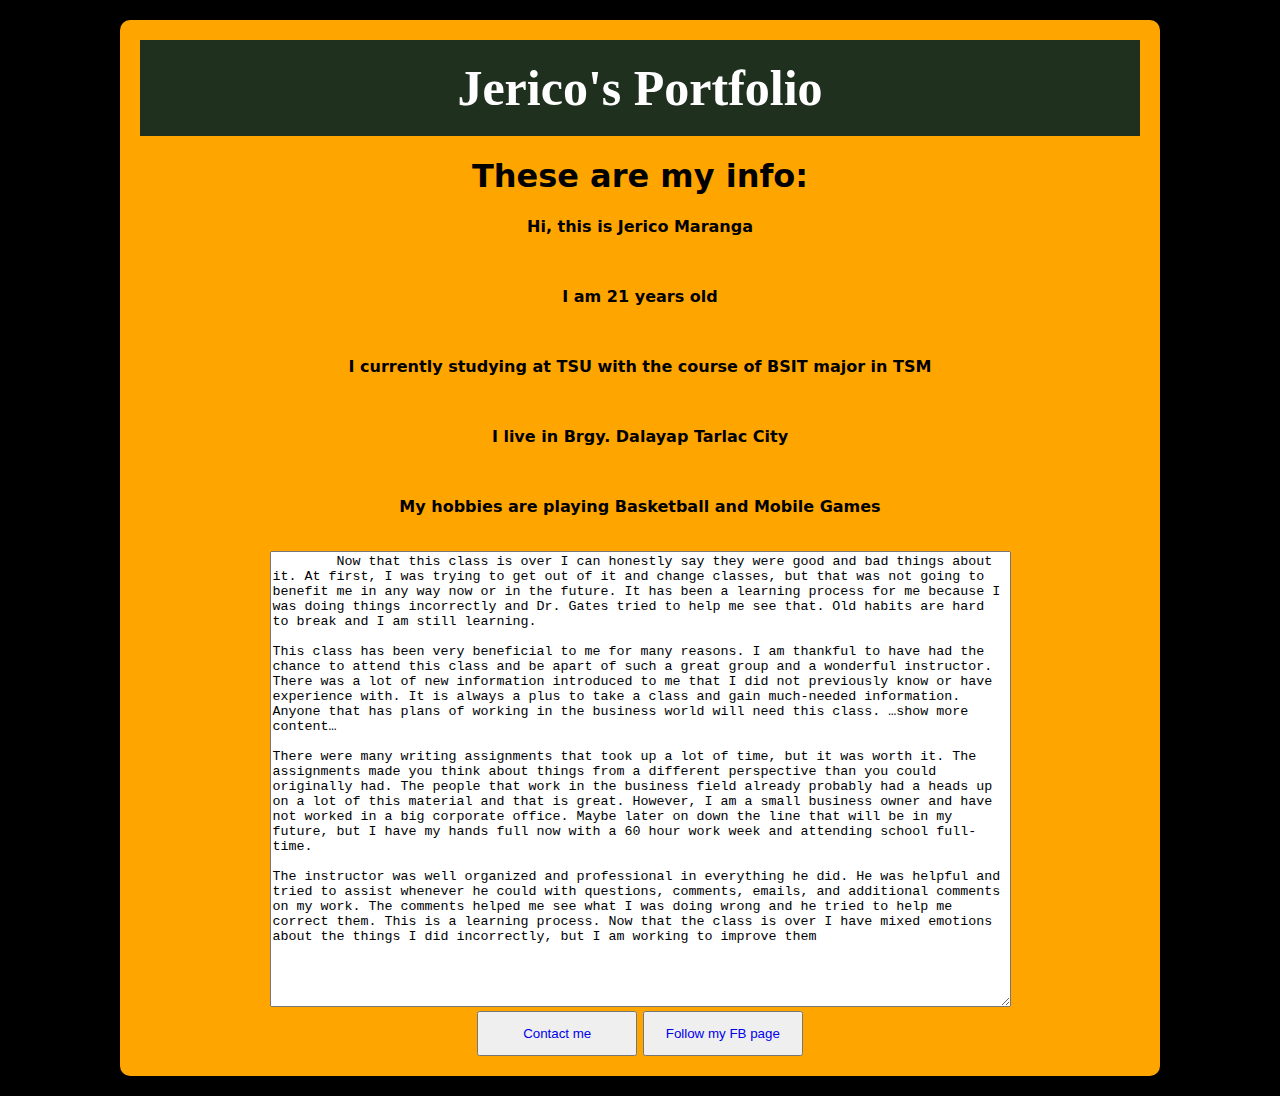
<file: Jerico/Jerico.html>
<!DOCTYPE html>
<html lang="en">
<head>
    <meta charset="UTF-8">
    <meta name="viewport" content="width=device-width, initial-scale=1.0">
    <title>Document</title>
    <link rel="stylesheet" href="JericoStyle.css">
    
</head>

<body>
<div class="info1">
    <nav id="top-nav-bar" class="nav-bar top-nav">
        <h1 class="logo">Jerico's Portfolio</h1>
    </nav>

    <div class="info"></div>
       <h1>These are my info:</h1>

    <p>Hi, this is Jerico Maranga</p><br>
    <p>I am 21 years old</p><br>
    <p>I currently studying at TSU with the course of BSIT major in TSM</p><br>
    <p>I live in Brgy. Dalayap Tarlac City</p><br>
    <p>My hobbies are playing Basketball and Mobile Games </p><br>
    <textarea placeholder="Message" cols="90" rows="30">
        Now that this class is over I can honestly say they were good and bad things about it. At first, I was trying to get out of it and change classes, but that was not going to benefit me in any way now or in the future. It has been a learning process for me because I was doing things incorrectly and Dr. Gates tried to help me see that. Old habits are hard to break and I am still learning.

This class has been very beneficial to me for many reasons. I am thankful to have had the chance to attend this class and be apart of such a great group and a wonderful instructor. There was a lot of new information introduced to me that I did not previously know or have experience with. It is always a plus to take a class and gain much-needed information. Anyone that has plans of working in the business world will need this class. …show more content…

There were many writing assignments that took up a lot of time, but it was worth it. The assignments made you think about things from a different perspective than you could originally had. The people that work in the business field already probably had a heads up on a lot of this material and that is great. However, I am a small business owner and have not worked in a big corporate office. Maybe later on down the line that will be in my future, but I have my hands full now with a 60 hour work week and attending school full-time.

The instructor was well organized and professional in everything he did. He was helpful and tried to assist whenever he could with questions, comments, emails, and additional comments on my work. The comments helped me see what I was doing wrong and he tried to help me correct them. This is a learning process. Now that the class is over I have mixed emotions about the things I did incorrectly, but I am working to improve them


    </textarea><br>
    <button type="button"><a href="Jerico2.html">Contact me</a></button>
    <button type="button"><a href="https://www.facebook.com/Ocirej.Agnaram">Follow my FB page</a></button>
</div>
<script src="JericoScript.js"></script>
    
</body>
</html>
</file>
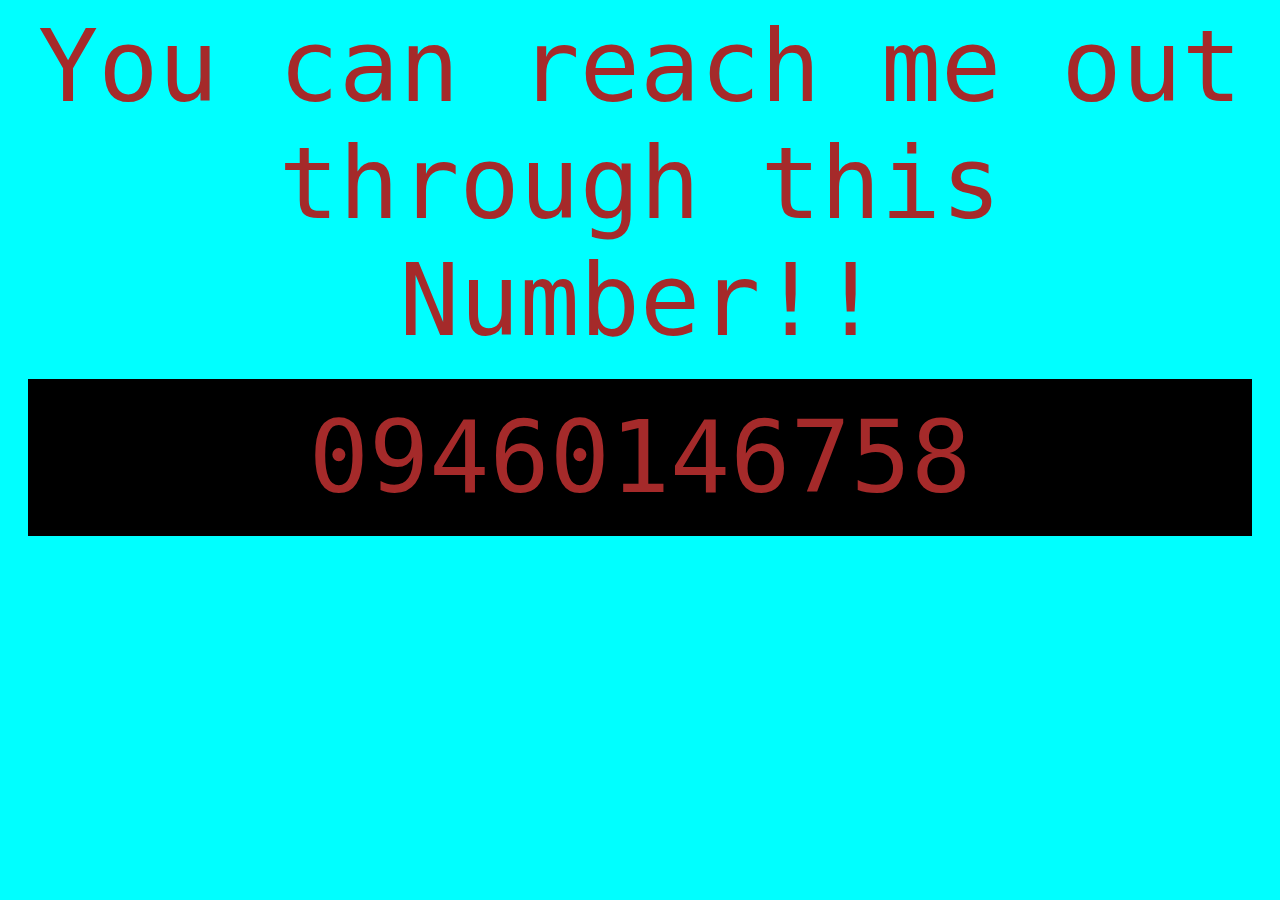
<file: Jerico/Jerico2.html>
<!DOCTYPE html>
<html lang="en">
<head>
    <meta charset="UTF-8">
    <meta name="viewport" content="width=device-width, initial-scale=1.0">
    <title>Jerico Contact Number</title>
    <style>
        body {
            background-color: aqua;
            color: brown;
            text-align: center;
            font-family: monospace;
            font-size: 100px;
        }
        section {
            text-align: center;    
            margin: 20px;
            padding: 20px;
            border-color: black;
            background-color: black;
        }
    </style>
</head>
<body>
    You can reach me out through this Number!!

    <section>
        09460146758
    </section>
</body>
</html>
</file>
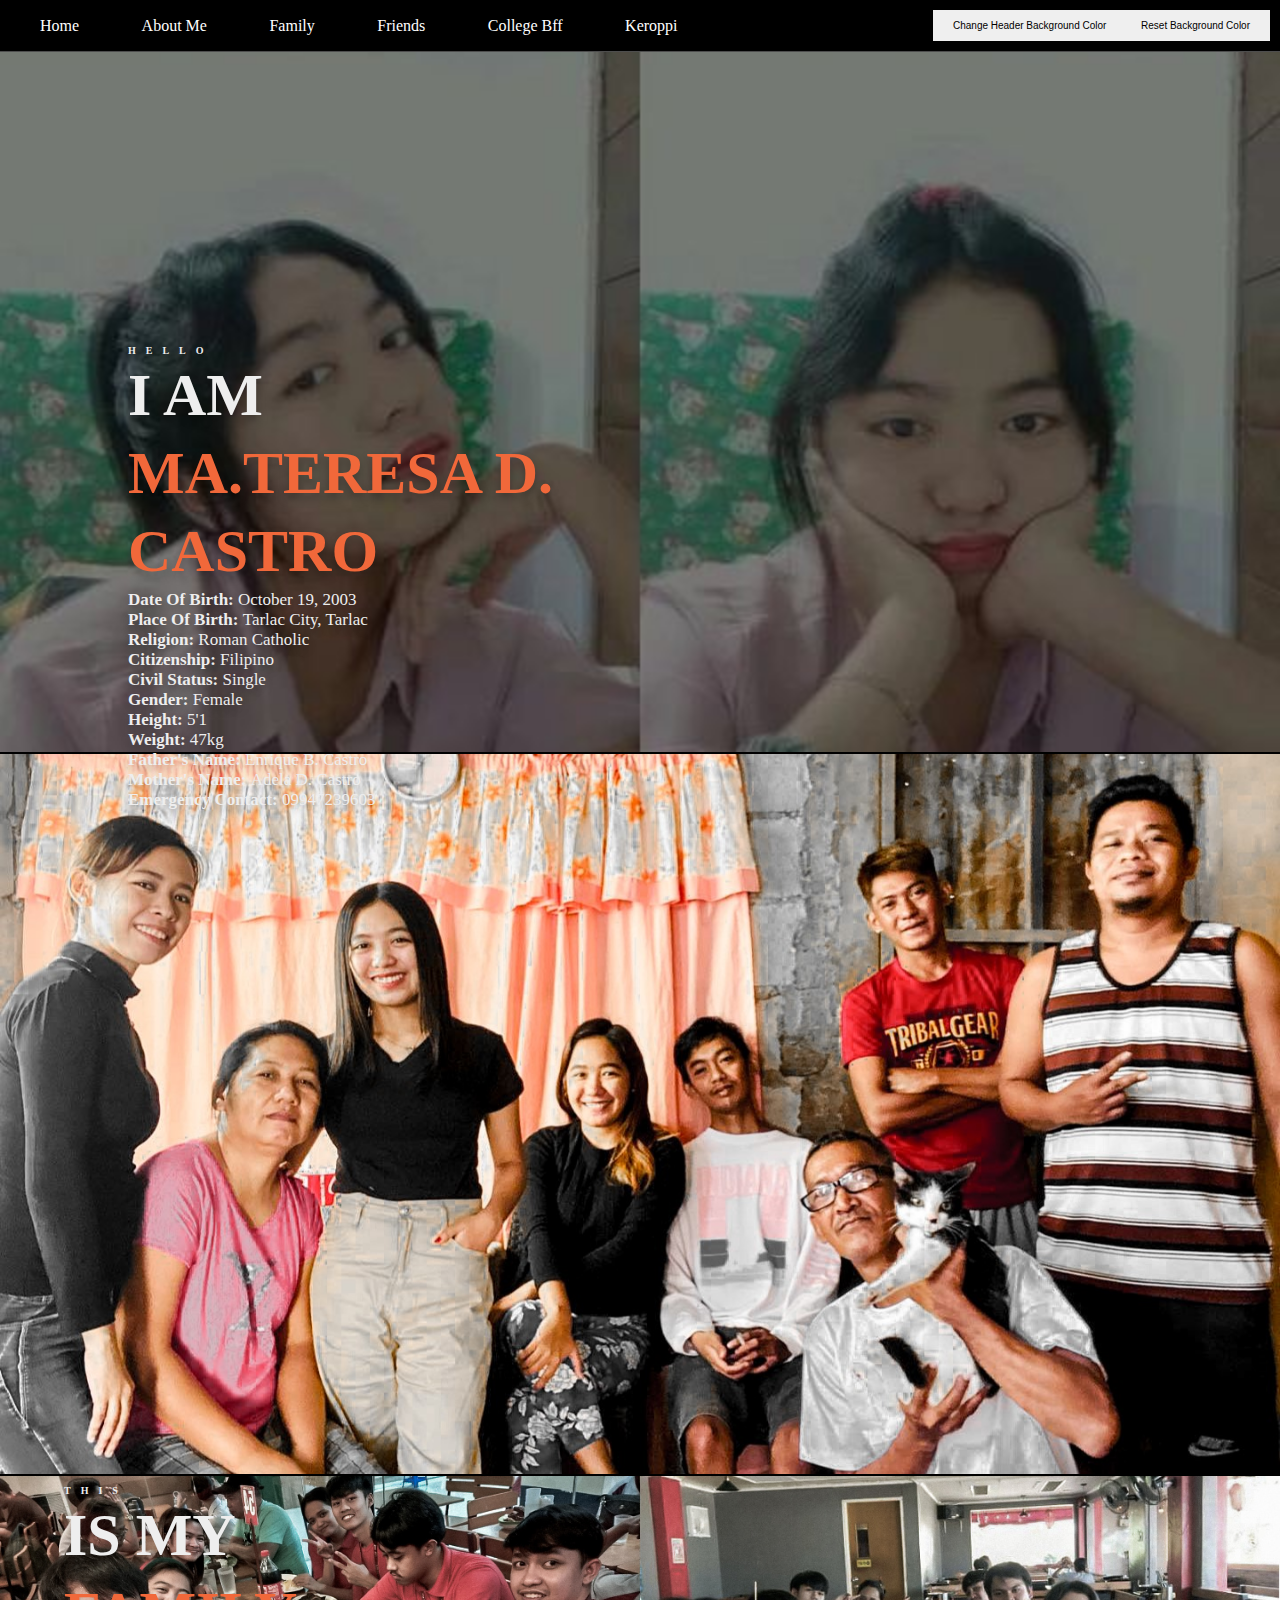
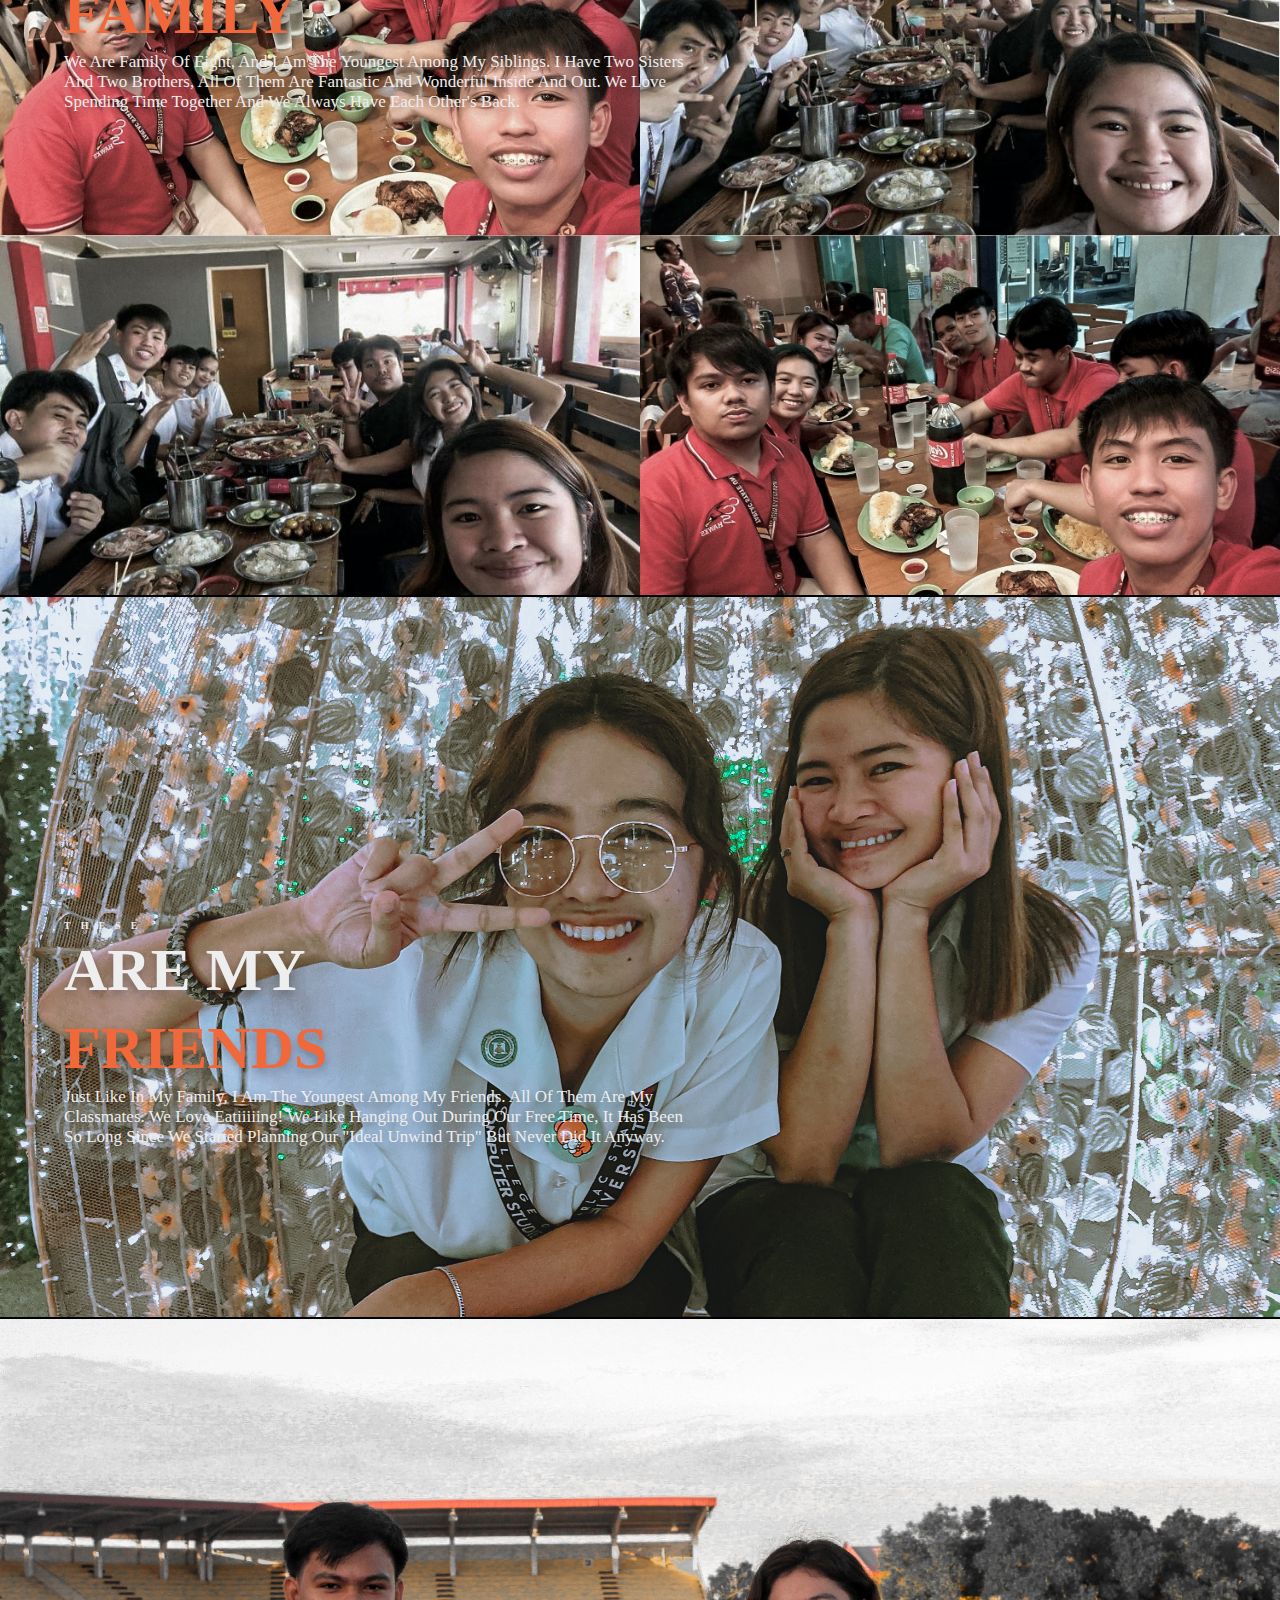
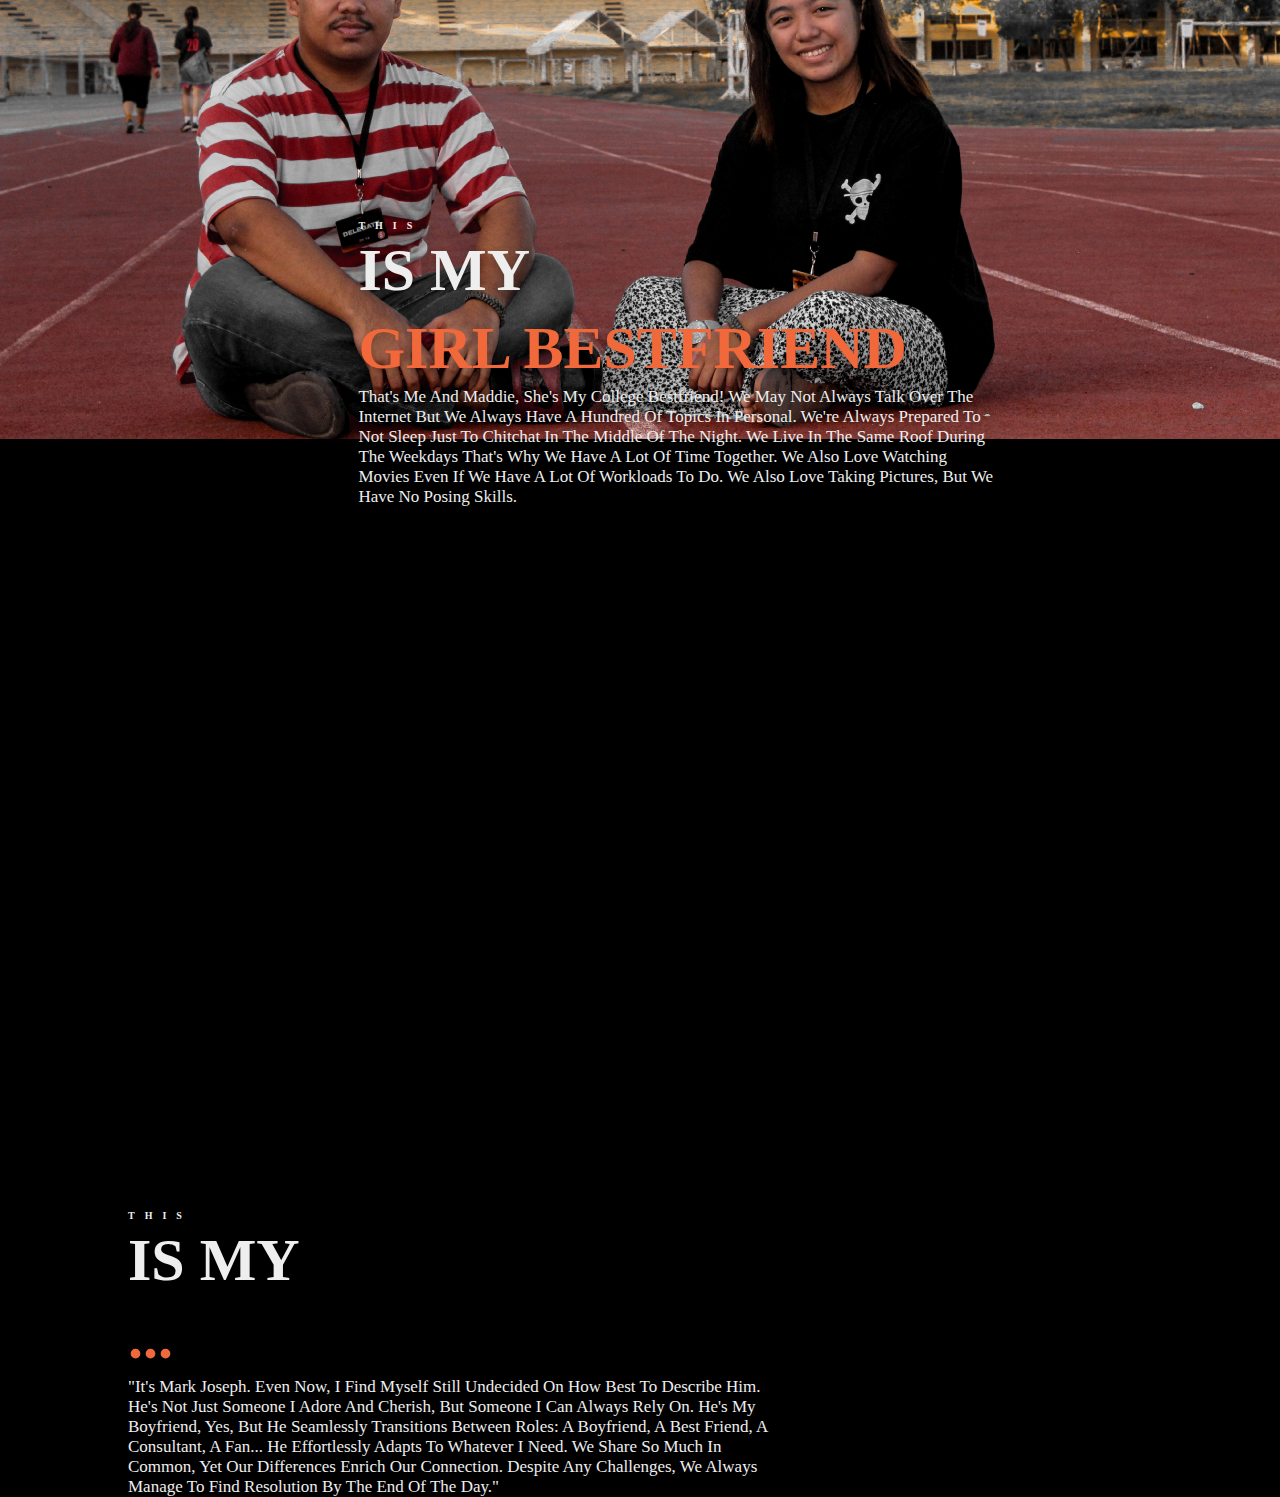
<file: Teresa/Teresa-portfolio.html>
<!DOCTYPE html>
<html lang="en">
<head>
    <meta charset="UTF-8">
    <meta name="viewport" content="width=device-width, initial-scale=1.0">
    <title>MA.TERESA D. CASTRO</title>
    <link rel="stylesheet" href="style2.css">

</head>
<body>
    <!-- header -->
    <header class="header">
        <nav>
            <a href="../index.html">Home</a>
            <a href="#about">About Me</a>
            <a href="#fam">Family</a>
            <a href="#friends">Friends</a>
            <a href="#mads">College Bff</a>
            <a href="#keroppi">Keroppi</a>
        </nav>
        <button id="colorButton">Change Header Background Color</button>
        <button id="resetButton">Reset Background Color</button>
     </header>
    <!-- header ends -->
    <!-- slider -->
        <!-- list item -->
        <section class="about" id="about">
            <div class="item">
                <img src="tere4.jpg" alt="">
                <div class="content">
                    <div class="one">HELLO</div>
                    <div class="two">I AM</div>
                    <div class="three">MA.TERESA D. CASTRO</div>
                    <div class="des">
                        <p><strong>Date of Birth: </strong>October 19, 2003</p>
                        <p><strong>Place of Birth: </strong>Tarlac City, Tarlac</p>
                        <p><strong>Religion: </strong>Roman Catholic</p>
                        <p><strong>Citizenship: </strong>Filipino</p>
                        <p><strong>Civil Status: </strong>Single</p>
                        <p><strong>Gender: </strong>Female</p>
                        <p><strong>Height: </strong>5'1</p>
                        <p><strong>Weight: </strong>47kg</p>
                        <p><strong>Father's Name: </strong>Enrique B. Castro</p>
                        <p><strong>Mother's Name: </strong>Adela D. Castro</p>
                        <p><strong>Emergency Contact: </strong>09947239603</p>
                    </div>
                </div>
            </div>
        </section>
        <section class="fam" id="fam">
            <div class="item">
                <img src="fam.jpg" alt="">
                <div class="content">
                    <div class="one">THIS</div>
                    <div class="two">IS MY</div>
                    <div class="three">FAMILY</div>
                    <div class="des">
                        <p>We are family of eight, and I am the youngest among my siblings. I have two sisters and two brothers, all of them are fantastic and wonderful inside and out. We love spending time together and we always have each other's back.</p>
                    </div>
                </div>
            </div>
        </section>
        <section class="friends" id="friends">
            <div class="item">
                <img src="friends.jpg" alt="">
                <div class="content">
                    <div class="one">THESE</div>
                    <div class="two">ARE MY</div>
                    <div class="three">FRIENDS</div>
                    <div class="des">
                        <p>Just like in my family, I am the youngest among my friends. All of them are my classmates. We love eatiiiiing! We like hanging out during our free time, it has been so long since we started planning our "ideal unwind trip" but never did it anyway.  </p>
                    </div>
                </div>
            </div>
        </section>
        <section class="mads" id="mads">
            <div class="item">
                <img src="mads.jpg" alt="">
                <div class="content">
                    <div class="one">THIS</div>
                    <div class="two">IS MY</div>
                    <div class="three">GIRL BESTFRIEND</div>
                    <div class="des">
                        <p>That's me and maddie, she's my college bestfriend! We may not always talk over the internet but we always have a hundred of topics in personal. We're always prepared to not sleep just to chitchat in the middle of the night. We live in the same roof during the weekdays that's why we have a lot of time together. We also love watching movies even if we have a lot of workloads to do. We also love taking pictures, but we have no posing skills.</p>
                    </div>
                </div>
            </div>
        </section>
        <section class="keroppi" id="keroppi">
            <div class="item">
                <img class="last" src="keyoppi.jpg" alt="">
                <div class="content">
                    <div class="one">THIS</div>
                    <div class="two">IS MY</div>
                    <div class="three">...</div>
                    <div class="des">
                        <p>"It's Mark Joseph. Even now, I find myself still undecided on how best to describe him. He's not just someone I adore and cherish, but someone I can always rely on. He's my boyfriend, yes, but he seamlessly transitions between roles: a boyfriend, a best friend, a consultant, a fan... he effortlessly adapts to whatever I need. We share so much in common, yet our differences enrich our connection. Despite any challenges, we always manage to find resolution by the end of the day."</p>
                    </div>
                </div>
            </div>
        </section>
        

    <!-- slider ends -->

    <script src="script.js"></script>
</body>
</html>
</file>
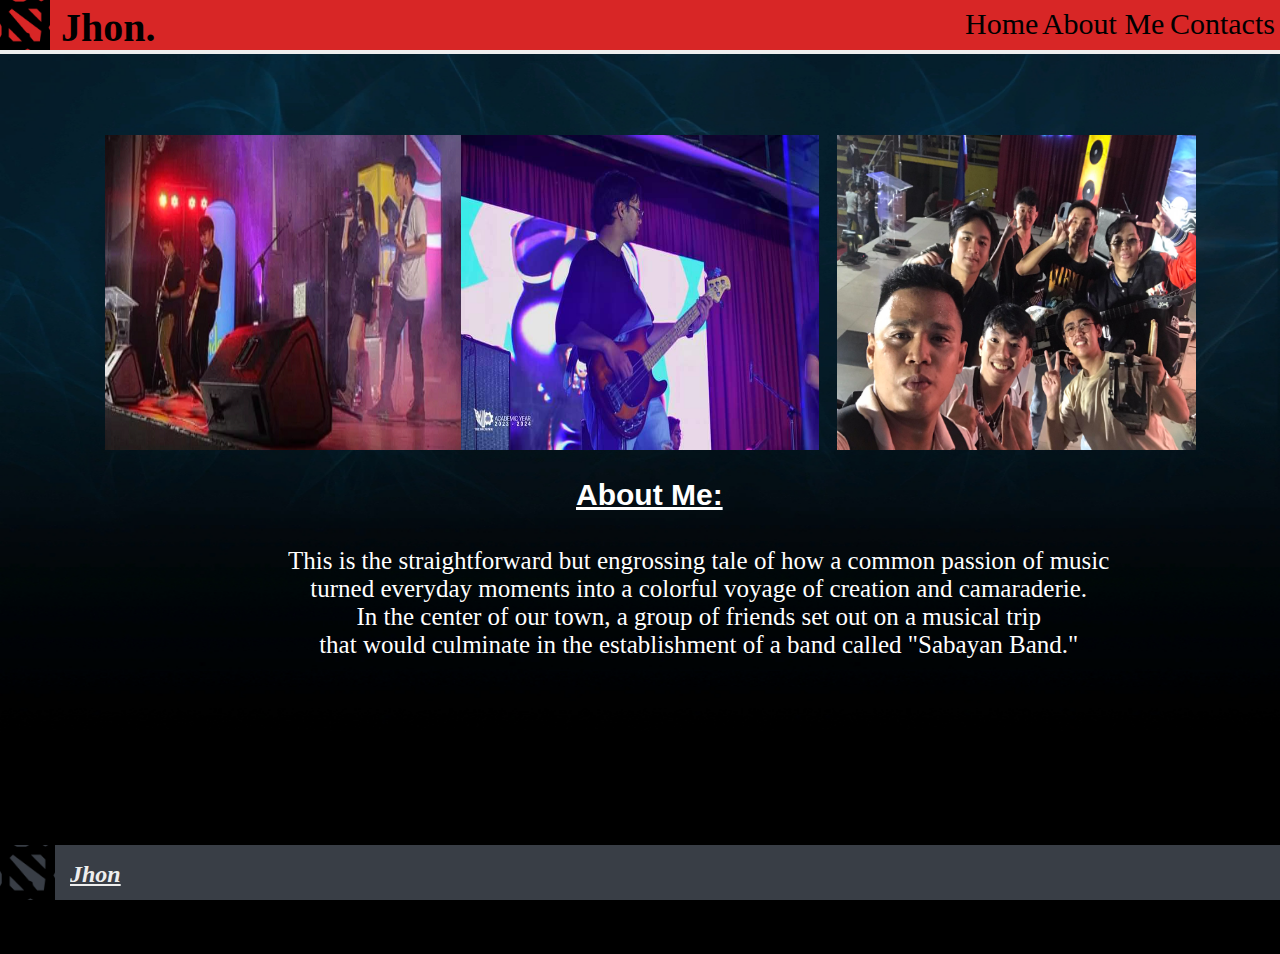
<file: Quizon/QuizonWeb/aboutMe.html>
<!DOCTYPE html>
<html lang="en">
<head>
    <meta charset="UTF-8">
    <meta http-equiv="X-UA-Compatible" content="IE=edge">
    <meta name="viewport" content="width=device-width, initial-scale=1.0">
    <title>Document</title>
    <link rel="stylesheet" href="dashboardAdmin.css">
</head>
<body>
    <div class="navBar">
        <img src="logo.png" style="height: 50px">
        <a href="" class="a1">Jhon.</a>
        <a href="jhonMain.html" class="a2">Home</a>
        <a href="aboutMe.html" class="a3">About Me</a>
        <a href="contacts.html" class="a4">Contacts</a>
    </div>

    <div class="bgpic">
        <img src="picbg.jpg">
    </div>
    <div class="aboutPic">
        <img src="band.jpg" class="pic1">
        <img src="1.png" class="pic2">
        <img src="solo.jpg" class="pic3">
        <h1>About Me:</h1>
        <p class="p1">
            This is the straightforward but engrossing tale of how a common passion of music
            <br>
             turned everyday moments into a colorful voyage of creation and camaraderie. 
             <br>
             In the center of our town, a group of friends set out on a musical trip 
             <br>
             that would culminate in the establishment of a band called "Sabayan Band."
        </p>
    </div>

</body>
<footer class="footer">
    <a href="jhonMain.html" class="footerJhon">Jhon</a>
    <a href=""><i class=""></i></a>
    <a href=""><i class=""></i></a>
    <a href=""><i class=""></i></a>
    <h4>
        &#169 IPT, 2024
    </h4>
   </div>
   <div class="footerLogo">
        <img src="logo.png">
   </div>
</footer>
</html>
</file>
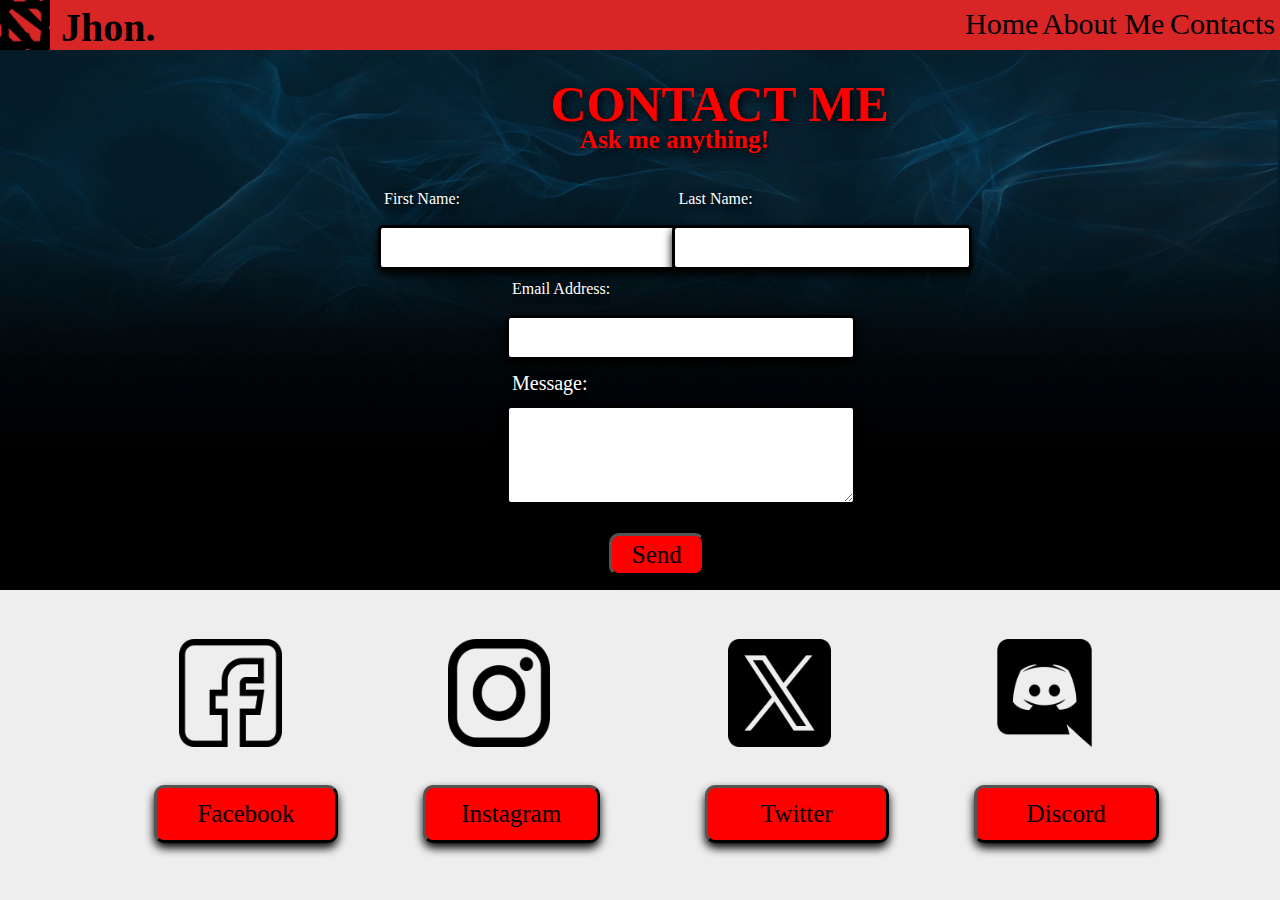
<file: Quizon/QuizonWeb/contacts.html>
<!DOCTYPE html>
<html lang="en">
<head>
    <meta charset="UTF-8">
    <meta http-equiv="X-UA-Compatible" content="IE=edge">
    <meta name="viewport" content="width=device-width, initial-scale=1.0">
    <title>Document</title>
    <link rel="stylesheet" href="contact.css">
</head>
<body>
    <div class="navBar">
        <img src="logo.png" style="height: 50px">
        <a href="" class="a1">Jhon.</a>
        <a href="jhonMain.html" class="a2">Home</a>
        <a href="aboutMe.html" class="a3">About Me</a>
        <a href="contacts.html" class="a4">Contacts</a>
    </div>

 <div class="backgroundPic">
    <img src="picbg.jpg" class="bg">
 </div>
 <div class="contactMe">
    <h1>
       CONTACT ME
    </h1>
    <p>Ask me anything!</p>
    <p class="first">First Name:</p>
    <input type="text" style="font-size: 20px" id="fName" placeholder="">
    <p class="last">Last Name:</p>
    <input type="text" style="font-size: 20px" id="lName" placeholder="">
    <p class="eAdd">Email Address:</p>
    <input type="text" style="font-size: 20px" id="email" placeholder="">
    <p class="mess">Message:</p>
    <textarea style="font-size: 15px" id="message" placeholder="" style="text-align: left;" style="align-items: start;"></textarea>
    <a href=""><button onclick ="callAlert()"class="send">Send</button></a>
      
         <script scr="main.js"></script>
      
      <script>
         function callAlert(msg){
            alert("Message sent!")
         }
      </script>
 </div>
 <div class="social">
    <img src="facebook.png" class="fbpic">
    <a href="https://www.facebook.com/jhong.hilario" target="_blank"><button class="fb">Facebook</button></a>
    <img src="instagram-logo.png" class="igpic">
    <a href="https://www.instagram.com/r.jhonq/" target="_blank"><button class="ig">Instagram</button></a>
    <img src="twitter.png" class="xpic">
    <a href="https://twitter.com/r_jhonq" target="_blank"><button class="x">Twitter</button></a>
    <img src="discord.png" class="dcpic">
    <a href="https://discord.com/users/576597082010550292" target="_blank"><button class="dc">Discord</button></a>
 </div>

</body>

</footer>
</html>
</file>
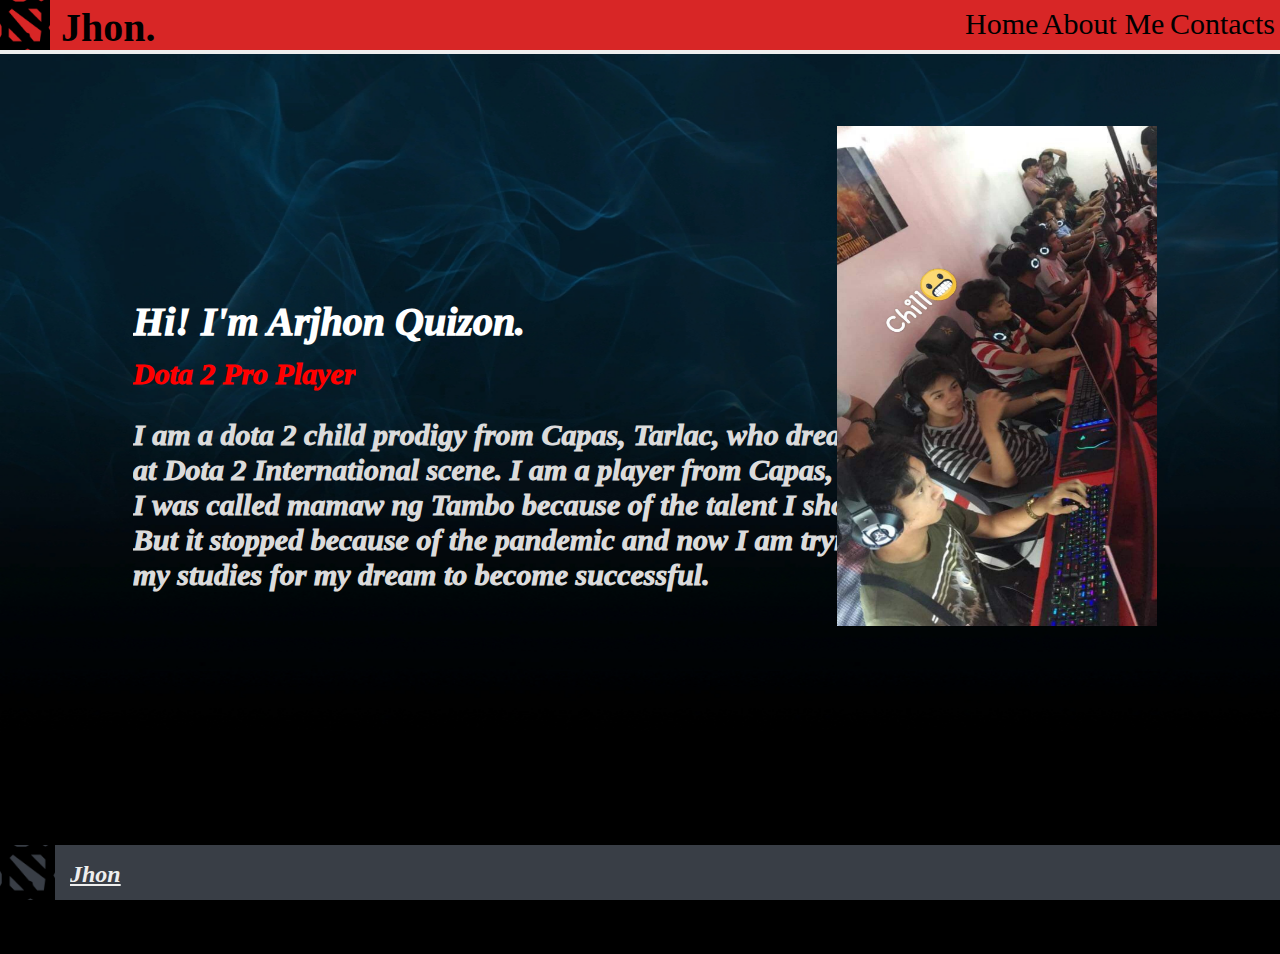
<file: Quizon/QuizonWeb/jhonMain.html>
<!DOCTYPE html>
<html lang="en">
<head>
    <meta charset="UTF-8">
    <meta http-equiv="X-UA-Compatible" content="IE=edge">
    <meta name="viewport" content="width=device-width, initial-scale=1.0">
    <title>Document</title>
    <link rel="stylesheet" href="dashboardAdmin.css">
</head>
<body>
    <div class="navBar">
        <img src="logo.png" style="height: 50px">
        <a href="" class="a1">Jhon.</a>
        <a href="jhonMain.html" class="a2">Home</a>
        <a href="aboutMe.html" class="a3">About Me</a>
        <a href="contacts.html" class="a4">Contacts</a>
    </div>
    <div class="bgpic">
        <img src="picbg.jpg">
    </div>
    
    <div class="content">
        <h1>Hi! I'm Arjhon Quizon.</h1>
        <h2>Dota 2 Pro Player</h2>
        <p>
            I am a dota 2 child prodigy from Capas, Tarlac, who dreams to compete 
            <br>
            at Dota 2 International scene.
            I am a player from Capas, Tarlac.
            <br>
             I was called mamaw ng Tambo because of the talent I show in playing Dota 2. 
             <br>
             But it stopped because of the pandemic and now I am trying to finish 
             <br>my studies for my dream to become successful.
        </p>

    </div>
    <div class="myPic">
        <img src="dotes.jpg">
    </div>
    <footer class="footer">
        <a href="" class="footerJhon">Jhon</a>
        <a href=""><i class=""></i></a>
        <a href=""><i class=""></i></a>
        <a href=""><i class=""></i></a>
        <h4>
            &#169 IPT, 2024
        </h4>
       </div>
       <div class="footerLogo">
            <img src="logo.png">
       </div>
    </footer>
</body>
</html>
</file>
<file: Jerico/JericoStyle.css>
body {
    font-family: system-ui, -apple-system, BlinkMacSystemFont, 'Segoe UI', Roboto, Oxygen, Ubuntu, Cantarell, 'Open Sans', 'Helvetica Neue', sans-serif;
    margin: 0px;
    padding: 0px;
    background-color: black;
    background-image: url(https://wallpapers.com/blog/wp-content/uploads/2023/06/Web-development-concept-with-person-using-a-laptop-computer.jpeg); 
    background-repeat: no-repeat;
    background-position: center;
    font-weight: bold;
}
header {
    background-color: red;
    color: black;
    text-align: center;
    margin: 20px;
    border-radius: 10px;
    padding: 20px;
}
.nav-bar, .top-nav {
    background-color: rgb(32, 48, 31);
    display: flex;
    flex-wrap: wrap;
    justify-content: center;
    align-items: center;
    line-height: 1rem;
    overflow: hidden;
    top: 0;
    z-index: 100;
    height: 6rem;
}
.logo {
    font-family: Romulus;
    font-size: 50px;
    color: white;
}
@supports (position: sticky) {
    .top-nav {
      position: sticky;
    }
}

.info1 {
    text-align: center;
    margin: 20px auto;
    padding: 20px;
    background-color: orange;
    border-radius: 10px;
    margin-bottom: 20px;
    color: black;
    max-width: 1000px;
}
.info {
    background-color: orange;
    margin: 20px;
    border-radius: 10px;
    font-weight: bold;
}
.info h1 {
    font-size: 30px;
}
.info p {
    font-size: 20px;
}
button {
    height: 45px;
    width: 160px;
}
button a {
    text-decoration: none;
}
</file>
<file: Teresa/style2.css>
*{
    margin: 0; padding: 0;
    box-sizing: border-box;
    outline: none; border: none;
    text-decoration: none;
    text-transform: capitalize;
    transition: .2s linear;
}
html {
    font-size: 62.5%;
    overflow-x: hidden;
    scroll-padding-top: 9px;
    scroll-behavior: smooth;
}
body{
    background-color: #000;
}
header{
    background: #000;
    display: flex;
    align-items: center;
    justify-content: space-between;
    padding: 1em;
    border-bottom: .1rem solid rgba(255,255,255,.3);
    position: fixed;
    top: 0; left: 0; right: 0;
    z-index: 1000;
}
header a{
    margin: 0;
    font-size: 1.6rem;
    color: #fff;
    margin: 3rem;
    text-decoration: none;
}
.header .navbar a:hover{
    color: #FDF7E4;
    border-bottom: .1rem solid #FDF7E4;
    padding-bottom: .5rem;
}
#colorButton {
    position: absolute;
    right: 12%;
    padding: 10px 20px;
    font-size: 10px;
    cursor: pointer;
}
#resetButton {
    padding: 10px 20px;
    font-size: 10px;
    cursor: pointer;
}
img{
    width: 100%;
    height: 100%;
}
.about .content{
    position: absolute;
    bottom: 10%;
    width: 1140px;
    max-width: 80%;
    left: 50%;
    transform: translateX(-50%);
    padding-right: 30%;
    box-sizing: border-box;
    color: #eee;
    text-shadow: 0 5px 10px #0004;
}
.fam .content{
    position: absolute;
    top: 165%;
    width: 1140px;
    max-width: 80%;
    left: 45%;
    transform: translateX(-50%);
    padding-right: 30%;
    box-sizing: border-box;
    color: #eee;
    text-shadow: 0 5px 10px #0004;
}
.friends .content{
    position: absolute;
    top: 280%;
    width: 1140px;
    max-width: 80%;
    left: 45%;
    transform: translateX(-50%);
    padding-right: 30%;
    box-sizing: border-box;
    color: #eee;
    text-shadow: 0 5px 10px #0004;
}
.mads .content{
    position: absolute;
    top: 380%;
    width: 1140px;
    max-width: 80%;
    left: 68%;
    transform: translateX(-50%);
    padding-right: 30%;
    box-sizing: border-box;
    color: #eee;
    text-shadow: 0 5px 10px #0004;
}
.keroppi .content{
    position: absolute;
    top: 490%;
    width: 1140px;
    max-width: 80%;
    left: 50%;
    transform: translateX(-50%);
    padding-right: 30%;
    box-sizing: border-box;
    color: #eee;
    text-shadow: 0 5px 10px #0004;
}
.one{
    font-weight: bold;
    letter-spacing: 10px;
}
.two,
.three{
    font-weight: bold;
    font-size: 6em;
    line-height: 1.3em;
}
.three{
    color: #f1683a;
}
.des{
    font-size: medium;
    font-size: 1.7em;
}
</file>
<file: Quizon/QuizonWeb/dashboardAdmin.css>
*{
    user-select: none;
    overflow: hidden;
}
body{
    background-color: rgba(238, 238, 238, 1);
}
.navBar{
    position: absolute;
    background-color: rgb(216, 38, 38);
    width: 100%;
    height: 50px;
    top: 0;
    left: 0;
}
.navBar a.a1{
    position: absolute;
    width: 225px;
    height: 80px;
    left: 61px;
    font-family: 'Roboto';
    font-style: normal;
    font-weight: 600;
    font-size: 40px;
    line-height: 56px;
    text-decoration: none;
    color: #000000;

}
.navBar a.a2{
    position: absolute;
    left: 75.4%; 
    top: 10px;
    width: 500px;
    height: 35px;
    font-family: 'Roboto';
    font-style: Bold;
    font-weight: 400;
    font-size: 30px;
    line-height: 28px;
    text-decoration-line: none;
    color: #000000;
}
.navBar a.a3{
    position: absolute;
    left: 81.4%;    
    top: 20%;
    width: 500px;
    height: 35px;
    font-family: 'Roboto';
    font-style: Bold;
    font-weight: 400;
    font-size: 30px;
    line-height: 28px;
    text-decoration-line: none;
    color: #000000;

}
.navBar a.a4{
    position: absolute;
    left: 91.4%;    
    top: 20%;
    width: 500px;
    height: 35px;
    font-family: 'Roboto';
    font-style: bold;
    font-weight: 400;
    font-size: 30px;
    line-height: 28px;
    text-decoration-line: none;
    color: #000000;
}

.content h1{
    position: absolute;
    left: 10.4%;    
    top: 30%;
    font-family:'Tahoma';
    font-style: Bold;
    font-weight: 1000;
    font-size: 40px;
    line-height: 50px;
    color: #ffffff;

}
.content h2{
    position: absolute;
    left: 10.4%;    
    top: 36%;
    font-family:Tahoma;
    font-weight: 1000;
    font-size: 30px;
    line-height: 50px;
    color: #222831;
    font-style:italic;
    color: rgb(255, 0, 0);
}
.content p{
    position: absolute;
    left: 10.4%;    
    top: 43%;
    font-family:'Garamond';
    font-style:normal;
    font-weight: 1000;
    font-size: 30px;
    line-height: 35px;
    color: #dbdbdb;
    font-style:italic;
    text-align: left;
}
h1{
    position: absolute;
    left: 15.4%;    
    top: 54%;
    bottom: 36%;
    font-family:Tahoma;
    font-style:normal;
    font-weight: 500;
    font-size: 20px;
    line-height: 50px;
    color: #222831;
    font-style:italic;
}
.aboutPic h1{
    position: absolute;
    left: 45%;    
    top: 50%;
    font-family:'Gill Sans', 'Gill Sans MT', Calibri, 'Trebuchet MS', sans-serif;
    font-style:Bold;
    font-weight: 600;
    font-size: 30px;
    line-height: 50px;
    color: #ffffff;
    font-style:normal;
    text-decoration: underline;
}
.aboutPic .p1{
    position: absolute;
    left: 22.5%;    
    top: 58%;
    font-family:'Roboto';
    font-style:normal;
    font-weight: 500;
    font-size: 25px;
    color: #ffffff;
    font-style:normal;
    text-align: center;
}

.myPic img{
    position: absolute;
    left: 65.4%;    
    top: 14%;
    width: 25%;
    max-height: 500px;
}
.aboutPic img.pic1{
    position: absolute;
    left: 65.4%;    
    top: 15%;
    bottom: 36%;
    width: 28%;
    height: 35%;
}
.aboutPic img.pic2{
    position: absolute;
    left: 105px;    
    top: 15%;
    bottom: 36%;
    width: 28%;
    height: 35%;
}
.aboutPic img.pic3{
    position: absolute;
    left: 36%;    
    top: 15%;
    bottom: 36%;
    width: 28%;
    height: 35%;
}

.textContainer{
    position: absolute;
    top: 220px;
    left: 23%;
    display: inline-block;
    font-family: system-ui, -apple-system, BlinkMacSystemFont, 'Segoe UI', Roboto, Oxygen, Ubuntu, Cantarell, 'Open Sans', 'Helvetica Neue', sans-serif;
    font-style: normal;
    font-weight: 400;
    font-size: 20px;
    line-height: 40px;
    text-align: justify;
}
.picture{
    right: 5px;
    min-width: 150px;

}

footer{
    position: fixed;
    width: 100%;
    height: 55px;
    bottom: 0;
    left: 0;
    background-color: #393E46;
}
.footerJhon{
    position: absolute;
    left: 70px;
    top: 15px;
    font-family: 'Roboto';
    font-style: italic;
    font-weight: 600;
    font-size: 24px;
    line-height: 28px;
    color: #EEEEEE;
}
.footerLogo img{
    position: absolute;
    left: 0px;
    top: 0px;
    height: 55px;
}
h4{
    position: relative;
    left: 1355px;
    color: white;
}
.bgpic img{
    position:absolute;
    height: 100%;
    width: 100%;
    left:0px;
    top: 6%;
}
</file>
<file: Quizon/QuizonWeb/contact.css>
*{
    user-select: none;
    overflow: hidden;
}
body{
    background-color: rgba(238, 238, 238, 1);
}
.navBar{
    position: absolute;
    background-color: rgb(216, 38, 38);
    width: 100%;
    height: 50px;
    top: 0;
    left: 0;
}
.navBar a.a1{
    position: absolute;
    width: 225px;
    height: 80px;
    left: 61px;
    font-family: 'Roboto';
    font-style: normal;
    font-weight: 600;
    font-size: 40px;
    line-height: 56px;
    text-decoration: none;
    color: #000000;

}
.navBar a.a2{
    position: absolute;
    left: 75.4%; 
    top: 10px;
    bottom: 36%;
    width: 500px;
    height: 35px;
    font-family: 'Roboto';
    font-style: Bold;
    font-weight: 400;
    font-size: 30px;
    line-height: 28px;
    text-decoration-line: none;
    color: #000000;
}
.navBar a.a3{
    position: absolute;
    left: 81.4%;    
    top: 20%;
    bottom: 36%;
    width: 500px;
    height: 35px;
    font-family: 'Roboto';
    font-style: Bold;
    font-weight: 400;
    font-size: 30px;
    line-height: 28px;
    text-decoration-line: none;
    color: #000000;

}
.navBar a.a4{
    position: absolute;
    left: 91.4%;    
    top: 20%;
    bottom: 36%;
    width: 500px;
    height: 35px;
    font-family: 'Roboto';
    font-style: bold;
    font-weight: 400;
    font-size: 30px;
    line-height: 28px;
    text-decoration-line: none;
    color: #000000;
}

h4{
    position: absolute;
    left: 1355px;
    color: white;
}
.backgroundPic img{
    position: absolute;
    top: 50px;
    left: 0px;
    height: 60%;
    width: 100%;
}

.contactMe h1{
    position: absolute;
    top: 45px;
    left: 43%;
    font-family: 'Arial Narrow';
    font-style: bold;
    font-weight: 650;
    font-size: 50px;
    line-height: 50px;
    text-shadow: 2px 2px 10px #000000;
    color:rgb(255, 0, 0);
}
.contactMe p{
    position: absolute;
    top: 90px;
    left: 45.3%;
    font-family: 'Roboto';
    font-style: normal;
    font-weight: 650;
    font-size: 25px;
    line-height: 50px;
    text-shadow: 2px 2px 10px #000000;
    color:rgb(255, 0, 0);
}
#fName{
    box-sizing: border-box;
    position: absolute;
    text-align: left;
    left: 29.5%;
    top: 25%;
    width: 300px;
    height: 45px;
    border: 3px solid #000000;
    border-radius: 5px;
    background-color: rgb(255, 255, 255);
    box-shadow: 0px 5px 10px 0px rgb(0, 0, 0);
    padding-left: 20px;
    padding-right: 20px;
    
}
#lName{
    box-sizing: border-box;
    position: absolute;
    text-align: left;
    left: 52.5%;
    top: 25%;
    width: 300px;
    height: 45px;
    border: 3px solid #000000;
    border-radius: 5px;
    background-color: rgb(255, 255, 255);
    box-shadow: 0px 5px 10px 0px rgb(0, 0, 0);
    padding-left: 20px;
    padding-right: 20px;
}
#email{
    box-sizing: border-box;
    position: absolute;
    text-align: left;
    left: 39.5%;
    top: 35%;
    width: 350px;
    height: 45px;
    border: 3px solid #000000;
    border-radius: 5px;
    background-color: rgb(255, 255, 255);
    box-shadow: 0px 5px 10px 0px rgb(0, 0, 0);
    padding-left: 20px;
    padding-right: 20px;
}
#message{
    box-sizing: border-box;
    position: absolute;
    text-align: left;
    left: 39.5%;
    top: 45%;
    width: 350px;
    height: 100px;
    border: 3px solid #000000;
    border-radius: 5px;
    background-color: rgb(255, 255, 255);
    box-shadow: 0px 5px 10px 0px rgb(0, 0, 0);
    padding-left: 20px;
    padding-right: 20px;
    text-align:left;
    margin: auto;
    unicode-bidi: bidi-override;
}

.contactMe .send{
    position: absolute;
    top: 57%;
    left: 46%;
    font-family: 'Tahoma';
    font-style: bold;
    font-weight: 400;
    font-size: 25px;
    line-height: 35px;
    color: rgb(0, 0, 0);
    text-decoration: none;
    border-style:solid, 0px;
    border-radius: 10px;
    border-width: 3px;
    margin: 20px;
    background-color: rgb(255, 0, 0);
    box-shadow: 0px 5px 10px 0px rgb(0, 0, 0);
    padding-left:  20px;
    padding-right: 20px;
    
}
.contactMe .first{
    position: absolute;
    top: 17.5%;
    left: 30%;
    font-family: 'Roboto';
    font-style: normal;
    font-weight: 300;
    font-size: 16px;
    line-height: 50px;
    color:rgb(255, 255, 255);
}
.contactMe .last{
    position: absolute;
    top: 17.5%;
    left: 53%;
    font-family: 'Roboto';
    font-style: normal;
    font-weight: 300;
    font-size: 16px;
    line-height: 50px;
    color:rgb(255, 255, 255);
}
.contactMe .eAdd{
    position: absolute;
    top: 27.5%;
    left: 40%;
    font-family: 'Roboto';
    font-style: normal;
    font-weight: 300;
    font-size: 16px;
    line-height: 50px;
    color:rgb(255, 255, 255);
}
.contactMe .mess{
    position: absolute;
    top: 37.5%;
    left: 40%;
    font-family: 'Roboto';
    font-style: normal;
    font-weight: 300;
    font-size: 20px;
    line-height: 50px;
    color:rgb(255, 255, 255);
}
.social .fb{
    position: absolute;
    top: 85%;
    left: 10.5%;
    font-family: 'Tahoma';
    font-style: bold;
    font-weight: 400;
    font-size: 25px;
    line-height: 50px;
    color: rgb(0, 0, 0);
    text-decoration: none;
    border-style:solid, 0px;
    border-radius: 10px;
    border-width: 3px;
    margin: 20px;
    background-color: rgb(255, 0, 0);
    box-shadow: 0px 5px 10px 0px rgb(0, 0, 0);
    padding-left:  40px;
    padding-right: 40px;
}

.social .ig{
    position: absolute;
    top: 85%;
    left: 31.5%;
    font-family: 'Tahoma';
    font-style: bold;
    font-weight: 400;
    font-size: 25px;
    line-height: 50px;
    color: rgb(0, 0, 0);
    text-decoration: none;
    border-style:solid, 0px;
    border-radius: 10px;
    border-width: 3px;
    margin: 20px;
    background-color: rgb(255, 0, 0);
    box-shadow: 0px 5px 10px 0px rgb(0, 0, 0);
    padding-left:  35px;
    padding-right: 36px;
}
.social .x{
    position: absolute;
    top: 85%;
    left: 53.5%;
    font-family: 'Tahoma';
    font-style: bold;
    font-weight: 400;
    font-size: 25px;
    line-height: 50px;
    color: rgb(0, 0, 0);
    text-decoration: none;
    border-style:solid, 0px;
    border-radius: 10px;
    border-width: 3px;
    margin: 20px;
    background-color: rgb(255, 0, 0);
    box-shadow: 0px 5px 10px 0px rgb(0, 0, 0);
    padding-left:  53px;
    padding-right: 53px;
}
.social .fb:hover,
.social .ig:hover,
.social .x:hover,
.social .dc:hover{
    cursor: pointer;
    box-shadow: 5px 5px 10px 0px rgb(255, 0, 0);
}
.social .dc{
    position: absolute;
    top: 85%;
    left: 74.5%;
    font-family: 'Tahoma';
    font-style: bold;
    font-weight: 400;
    font-size: 25px;
    line-height: 50px;
    color: rgb(0, 0, 0);
    text-decoration: none;
    border-style:solid, 0px;
    border-radius: 10px;
    border-width: 3px;
    margin: 20px;
    background-color: rgb(255, 0, 0);
    box-shadow: 0px 5px 10px 0px rgb(0, 0, 0);
    padding-left:  50px;
    padding-right: 50px;
}

.social .fbpic{
    position: absolute;
    top: 71%;
    left: 14%;
    height: 12%;
    width: 8%;
}
.social .igpic{
    position: absolute;
    top: 71%;
    left: 35%;
    height: 12%;
    width: 8%;
}
.social .xpic{
    position: absolute;
    top: 71%;
    left: 56.9%;
    height: 12%;
    width: 8%;
}
.social .dcpic{
    position: absolute;
    top: 71%;
    left: 77.6%;
    height: 12%;
    width: 8%;
}
</file>
